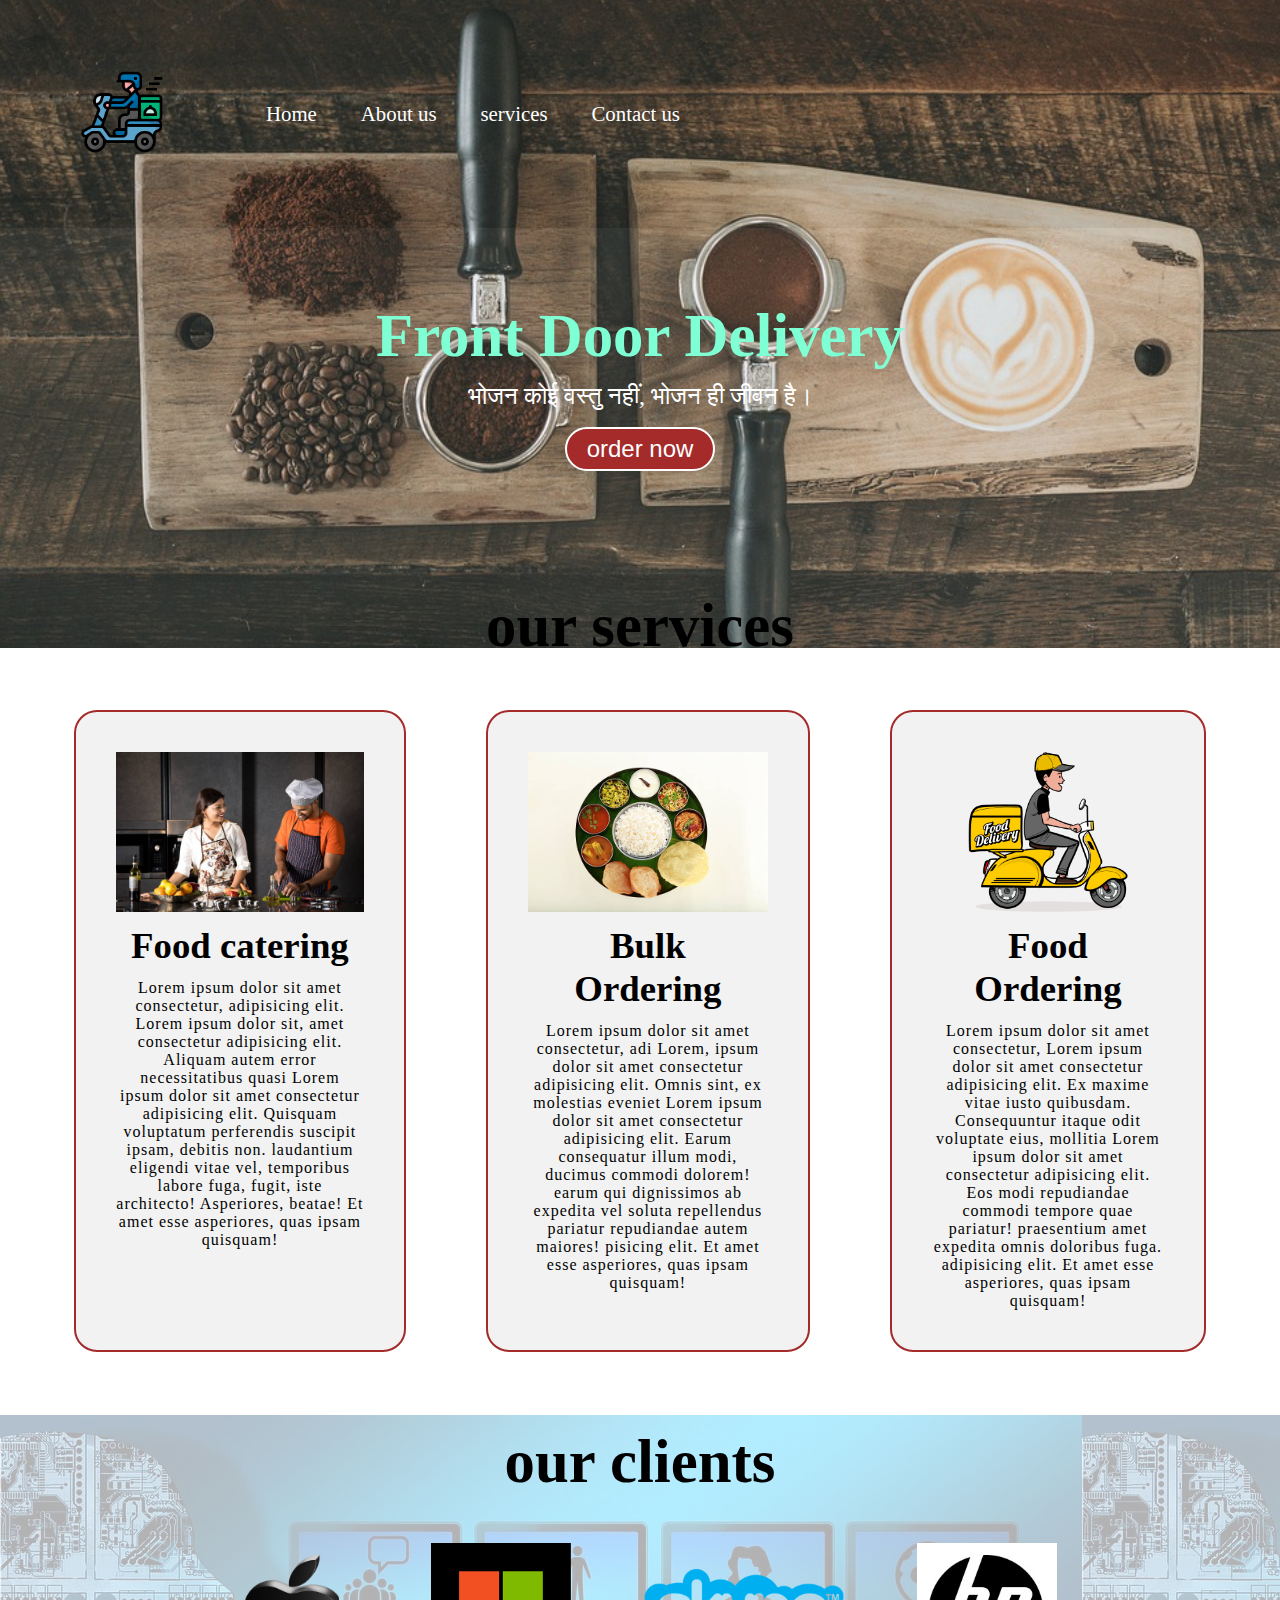
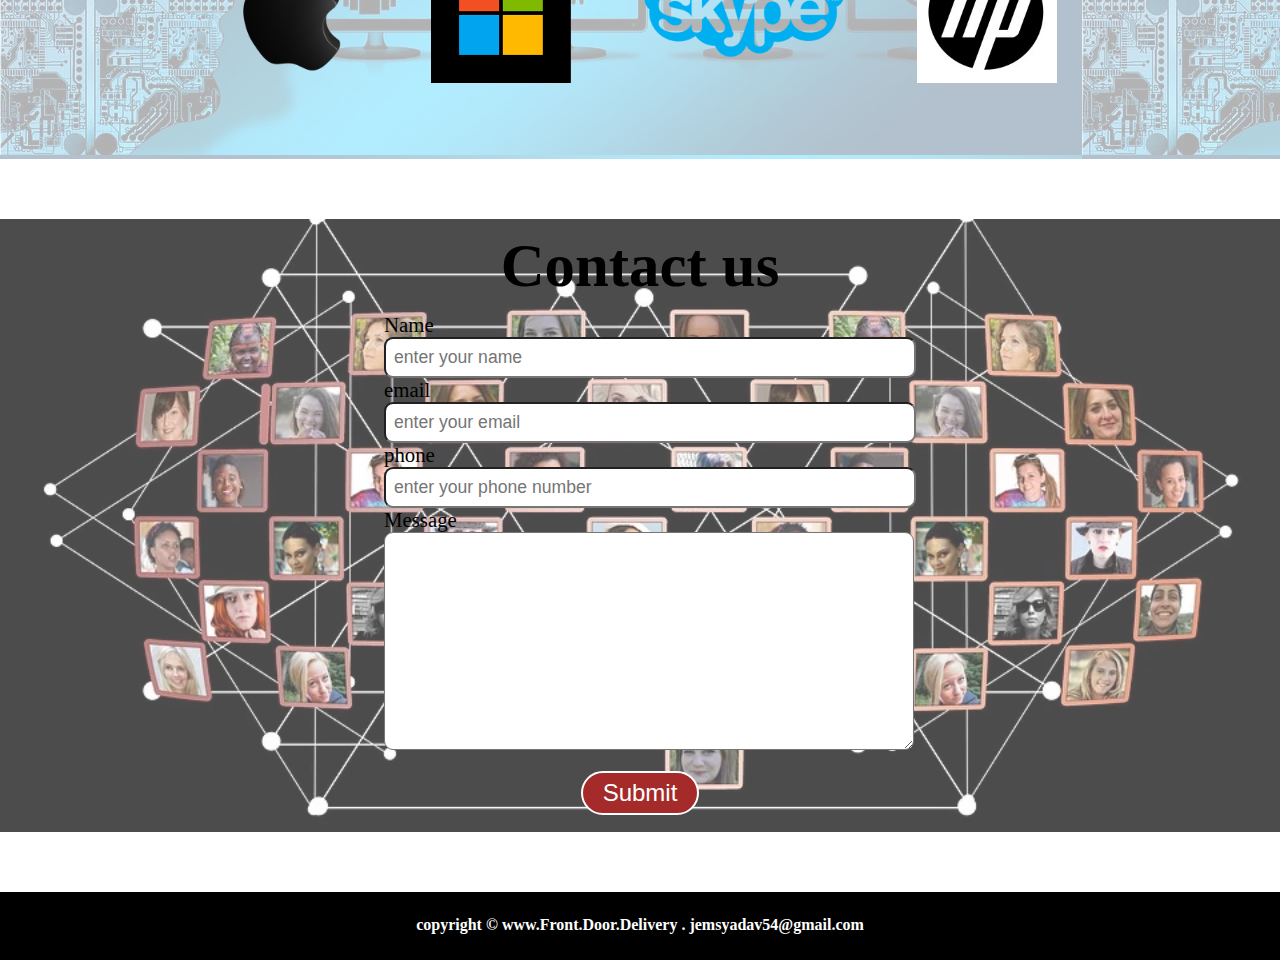
<file: index.html>
<!DOCTYPE html>
<html lang="en">

<head>
   
    <title>Best online food delivery service in india</title>
    <link rel="stylesheet" href="style.css">
   
   
</head>

<body>

    <nav id="navbar">
        <div class="logo">
            <img src="./image/logo.webp" alt="">
        </div>
        <ul>
            <li class="item"><a href="">Home</a></li>
            <li class="item"><a href="">About us</a></li>
            <li class="item"><a href="">services</a></li>
            <li class="item"><a href="">Contact us</a></li>
        </ul>

    
    </nav>

    <section class="home">
        <h1 class="h-primary ">Front Door Delivery</h1>
        <p>भोजन कोई वस्तु नहीं, भोजन ही जीवन है।</p>
        
        <button class="btn">order now</button>
    </section>

    <section class="services-container">
        <h1 class="h-primary center">our services</h1>
        <div class="services">
            <div class="box">
                <img src="./image/1.jpg" alt="">
                <h2 class="h-secondary center ">Food catering </h2>
                <p class="center light">Lorem ipsum dolor sit amet consectetur, adipisicing elit. Lorem ipsum dolor sit, amet consectetur adipisicing elit. Aliquam autem error necessitatibus quasi Lorem ipsum dolor sit amet consectetur adipisicing elit. Quisquam voluptatum perferendis suscipit ipsam, debitis non. laudantium eligendi vitae vel, temporibus labore fuga, fugit, iste architecto! Asperiores, beatae! Et amet esse asperiores,
                    quas ipsam quisquam!</p>
            </div>
            <div class="box">
                <img src="./image/2.jpg" alt="">
                <h2 class="h-secondary center">Bulk Ordering</h2>
                <p class="center light">Lorem ipsum dolor sit amet consectetur, adi  Lorem, ipsum dolor sit amet consectetur adipisicing elit. Omnis sint, ex molestias eveniet Lorem ipsum dolor sit amet consectetur adipisicing elit. Earum consequatur illum modi, ducimus commodi dolorem! earum qui dignissimos ab expedita vel soluta repellendus pariatur repudiandae autem maiores! pisicing elit. Et amet esse asperiores,
                    quas ipsam quisquam!</p>
            </div>
            <div class="box box3">
                <img src="./image/delivering...png" alt="">
                <h2 class="h-secondary center">Food Ordering</h2>
                <p class="center light">Lorem ipsum dolor sit amet consectetur, Lorem ipsum dolor sit amet consectetur adipisicing elit. Ex maxime vitae iusto quibusdam. Consequuntur itaque odit voluptate eius, mollitia Lorem ipsum dolor sit amet consectetur adipisicing elit. Eos modi repudiandae commodi tempore quae pariatur! praesentium amet expedita omnis doloribus fuga. adipisicing elit. Et amet esse asperiores,
                    quas ipsam quisquam!</p>
            </div>
        </div>
    </section>

    <section id="client-section">
        <h1 class="h-primary center">our clients</h1>
        <div class="clients">
            <div class="client-item">
                <img src="./image/apple.webp" alt="">
            </div>
            <div class="client-item">
                <img src="./image/microsoft1.png" alt="">
            </div>
            <div class="client-item">
                <img src="./image/skype.png" alt="">
            </div>
            <div class="client-item">
                <img src="./image/hp.jpg" alt="">
            </div>
        </div>
    </section>

    <div class="contact">
        <h1 class="h-primary center">Contact us</h1>
        <div class="contact-box">
            <form>
                <div class="form-group">
                    <label for="name">Name</label>
                    <input type="text" name="name" id="name" placeholder="enter your name">
                </div>
                <div class="form-group">
                    <label for="email">email</label>
                    <input type="text" name="email" id="email" placeholder="enter your email">
                </div>
                <div class="form-group">
                    <label for="phone">phone</label>
                    <input type="text" name="phone" id="phone" placeholder="enter your phone number">
                </div>
                <div class="form-group">
                    <label for="name">Message</label>
                    <textarea name="message" id="message" cols="30" rows="10"></textarea>
                </div>
                <div class="supsub">
                    <button type="submit" class="sub">Submit</button>
                </div>
                
            </form>
        </div>
    </div>

    <footer>

        <div class="center">
            <h4> copyright &copy; www.Front.Door.Delivery . jemsyadav54@gmail.com </h4>
        </div>

 
    
    </footer>


</body>

</html>
</file>
<file: style.css>
* {
    margin: 0px;
    padding: 0px;
    
   
}

:root {
    --navbar-height : 59px;
}

#navbar {
    display: flex;
    align-items: center;
    position: relative;
    top: 0px;
}

.logo {
    margin: 35px 34px;
}

.logo img {
    margin: 34px 45px;
    height: 86px;
    
}



#navbar ul{
    display: flex;
    font-family: 'Baloo Bhai 2', cursive;
}

#navbar::before{
    content: "";
    background-color: black;
    position: absolute;
    top: 0px;
    left: 0px;
    height: 100%;
    width: 100%;
    z-index: -1;
    opacity: 0.4;

}

#navbar ul li{
    list-style: none;
    font-size: 1.3rem;
}
#navbar ul li a{
    display: block;
    padding: 3px 22px;
    border-radius: 20px;
    text-decoration: none;
    color: white;

}

#navbar ul li a:hover{
    color: black;
    background-color: white;

}
.home {
    display: flex;
    flex-direction: column;
    padding: 3px 200px;
    justify-content: center;
    height: 315px;
    align-items: center;

}
.home::before{
    content: "";
    background:url(./image/chopping.jpg) no-repeat center center/cover;
    position: absolute;
    top: 0px;
    left: 0px;
    height: 72%;
    width: 100%;
    z-index: -1;
    opacity: 0.89;
}

.home h1{
    color:aquamarine;
    text-align: center;
    font-family: 'Bree Serif', serif;
}
.home p{
    color: white;
    text-align: center;
    font-size: 1.5rem;
    font-family: 'Bree Serif', serif;
}

.h-primary{
    font-size: 3.8rem;
    padding: 12px;
    font-family: 'Bree Serif', serif;
}
.h-secondary{
    font-size: 2.3rem;
    font-family: 'Bree Serif', serif;
    padding: 12px;
}
.btn{
    padding: 6px 20px;
    border: 2px solid white;
    background-color: brown;
    color: white;
    margin: 17px;
    font-size: 1.5rem;
    border-radius: 100px;
    cursor: pointer;
}
.btn:hover{
    color: black;
    text-decoration: underline;
}
.center {
    text-align: center;
}
.light {
    font-weight: 200;
}
/* services */
.services{
    margin: 34px;
    display: flex;
    margin-bottom: 60px;
}
.services-container h1 {
    margin-top: 30px;
}
.sub{
    background-color: brown;
    color: white;
    margin: 17px;
    font-size: 1.5rem;
    border-radius: 100px;
    cursor: pointer;
    padding: 6px 20px;
    border: 2px solid white;
 
}
.supsub button:hover{
    text-decoration: underline;
    color: black;
}
.supsub{
    display: flex;
    align-items: center;
    justify-content: center;
}


.services .box{
    border: 2px solid brown;
    padding: 40px;
    margin: 3px 40px;
    border-radius: 23px;
    background: #f2f2f2;

}
.services .box img{
    height: 160px;
    display: block;
    margin: auto;
}
.services .box p{
    font-family: 'Bree Serif', serif;
    letter-spacing: 1px;
}

/* client */
#client-section {
    height: 344px;
    position: relative;
}
#client-section::before{
    content: "";
    position: absolute;
    background: url(./image/12.webp);
    width: 100%;
    height: 100%;
    z-index: -1;
    opacity: 0.3;
}
.clients{
    display: flex;
    align-items: center;
    justify-content: center;
}
.clients img{
    height: 140px;
}
.client-item {
    padding: 34px;
}
/* contact/ */
.contact{
    position: relative;
    margin-top: 60px;
    margin-bottom: 60px;
    
}
.contact-box form{
    width: 40%;
}
.contact-box label{
    font-size: 1.3rem;
    font-family: 'Bree Serif', serif;
}
.contact-box input{
    border-radius: 9px;
    font-size: 1.1rem;
}
.contact-box textarea{
    border-radius: 9px;
    font-size: 1.1rem;
}


.contact-box{
    display: flex;
    align-items: center;
    justify-content: center;
}
.contact-box input , .contact-box textarea{
    width: 100%;
    padding: 0.5rem;
}
.contact::before{
    content: '';
    position: absolute;
    width: 100%;
    height: 100%;
    z-index: -1;
    opacity: 0.7;
    background: url('./image/client.webp') no-repeat center center/cover;
}

footer {
    background: black;
    color: white;
    padding: 9px 20px;
    height: 50px;
    margin-bottom: 0px;
    position: relative;
}
footer h4{
    padding-top: 15px;
}
/* responsive */
@media  (min-width:769px) and (max-width:1180px){
    .services{
        flex-direction: column;
    }
    .services .box{
        margin: 30px auto;

    }
    .home h1 {
        font-size: 2.2rem;
    }
    .home::before{
        height: 42%;
    }
    .services-container{
        margin-top: 50px;
    }
    .services-container h1{
        margin-top: 0px;
    }

     .home p , .home .btn{
        font-size: 1.2rem;
    }
    .clients img{
       
        height: 70px;
        width: 60px;
    }

}
@media  (min-width:501px) and (max-width:768px){
    .services{
        flex-direction: column;
    }
    .services .box{
        margin: 30px auto;

    }
    .services .box p{
        overflow: hidden;
    }
    .clients img{
       
        height: 70px;
        width: 60px;
    }
    #client-section{
        height: 270px;
    }

    #navbar .logo{
        margin-left: 1px;
    }
    #navbar .item{
        font-size: 1.1rem;
        font-weight: 600;
       
    }
    #navbar{
        flex-direction: column;
    }
    .home h1 {
        font-size: 2.2rem;
        margin-top: 50px;
      
    
    }
    .home{
        height: 250px;
        /* flex-direction: row; */ 
        padding: 3px 68px;
    }
    .home::before{
        height: 480px;
    }

     .home p {
        font-size: 16px;
        /* overflow: hidden; */
       
    }
     .home .btn{
        font-size: 1.0rem;
        margin-top: 10px;
    }
    .services-container h1{
        margin-top: 80px;
        font-size: 2rem;
    }
    .h-primary{
        font-size: 26px;
    }
}
@media (max-width:500px){
    .services{
        flex-direction: column;
    }
    .services .box{
        margin: 30px auto;

    }
    
    .contact .form-group{
        width: 100%;
    }
    .services .box p{
        overflow: hidden;
    }
    .clients img{
       
        height: 50px;
        width: 40px;
       
    }
    .clients{
       
        margin-left: 10px;
        margin-right: 10px;
    }
    #client-section{
        height: 270px;
    }
    #navbar .logo{
        margin-left: 1px;
    }
    #navbar .item{
        font-size: 1.1rem;
        font-weight: 600;
        margin-top: 10px;
        margin-bottom: 10px;
       
    }
    #navbar{
        flex-direction: column;
    }
    .home h1 {
        font-size: 2.2rem;
        margin-top: 50px;
      
    
    }
    .home{
        height: 250px;
        /* flex-direction: row; */ 
        padding: 3px 68px;
    }
    .home::before{
        height: 560px;
    }

     .home p {
        font-size: 16px;
        /* overflow: hidden; */
       
    }
     .home .btn{
        font-size: 1.0rem;
        margin-top: 10px;
    }
    .services-container h1{
        margin-top: 100px;
        margin-bottom: 0px;
        font-size: 2rem;
    }
    .h-primary{
        font-size: 26px;
    }

}
</file>
